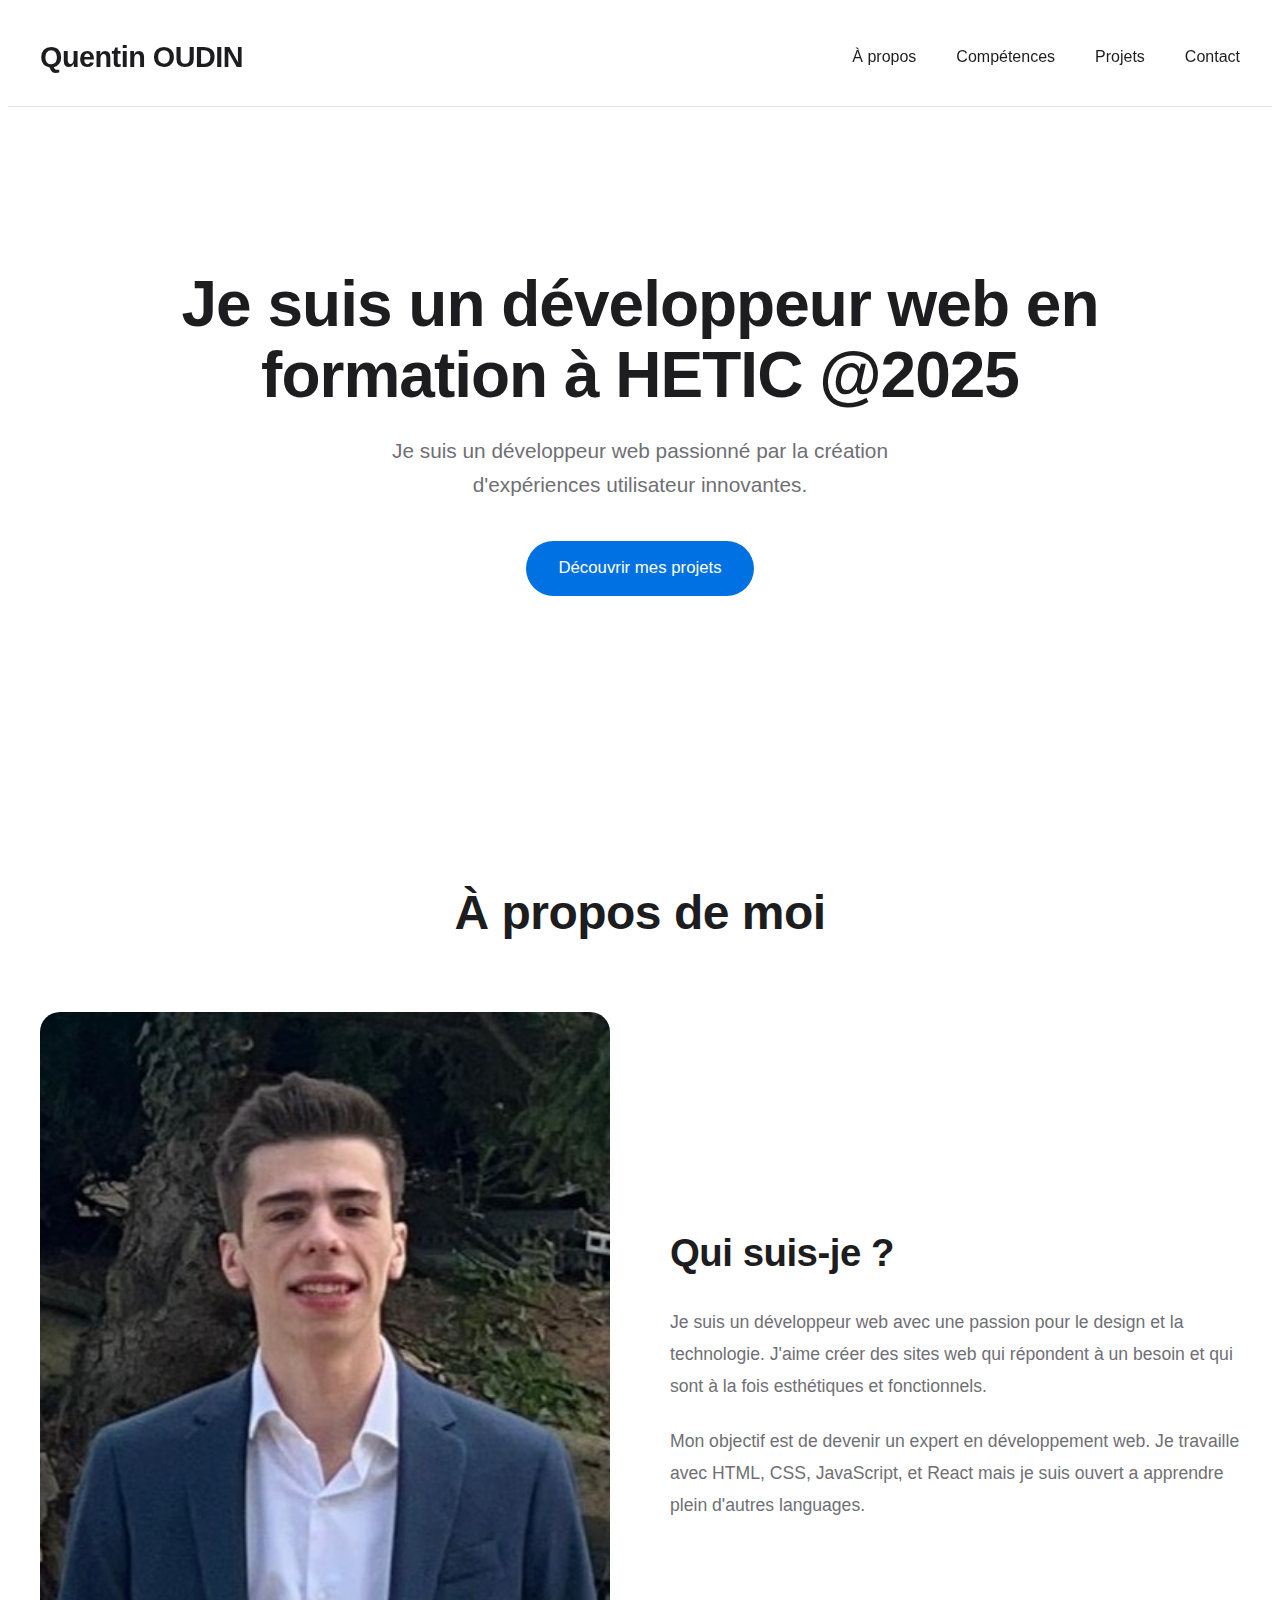
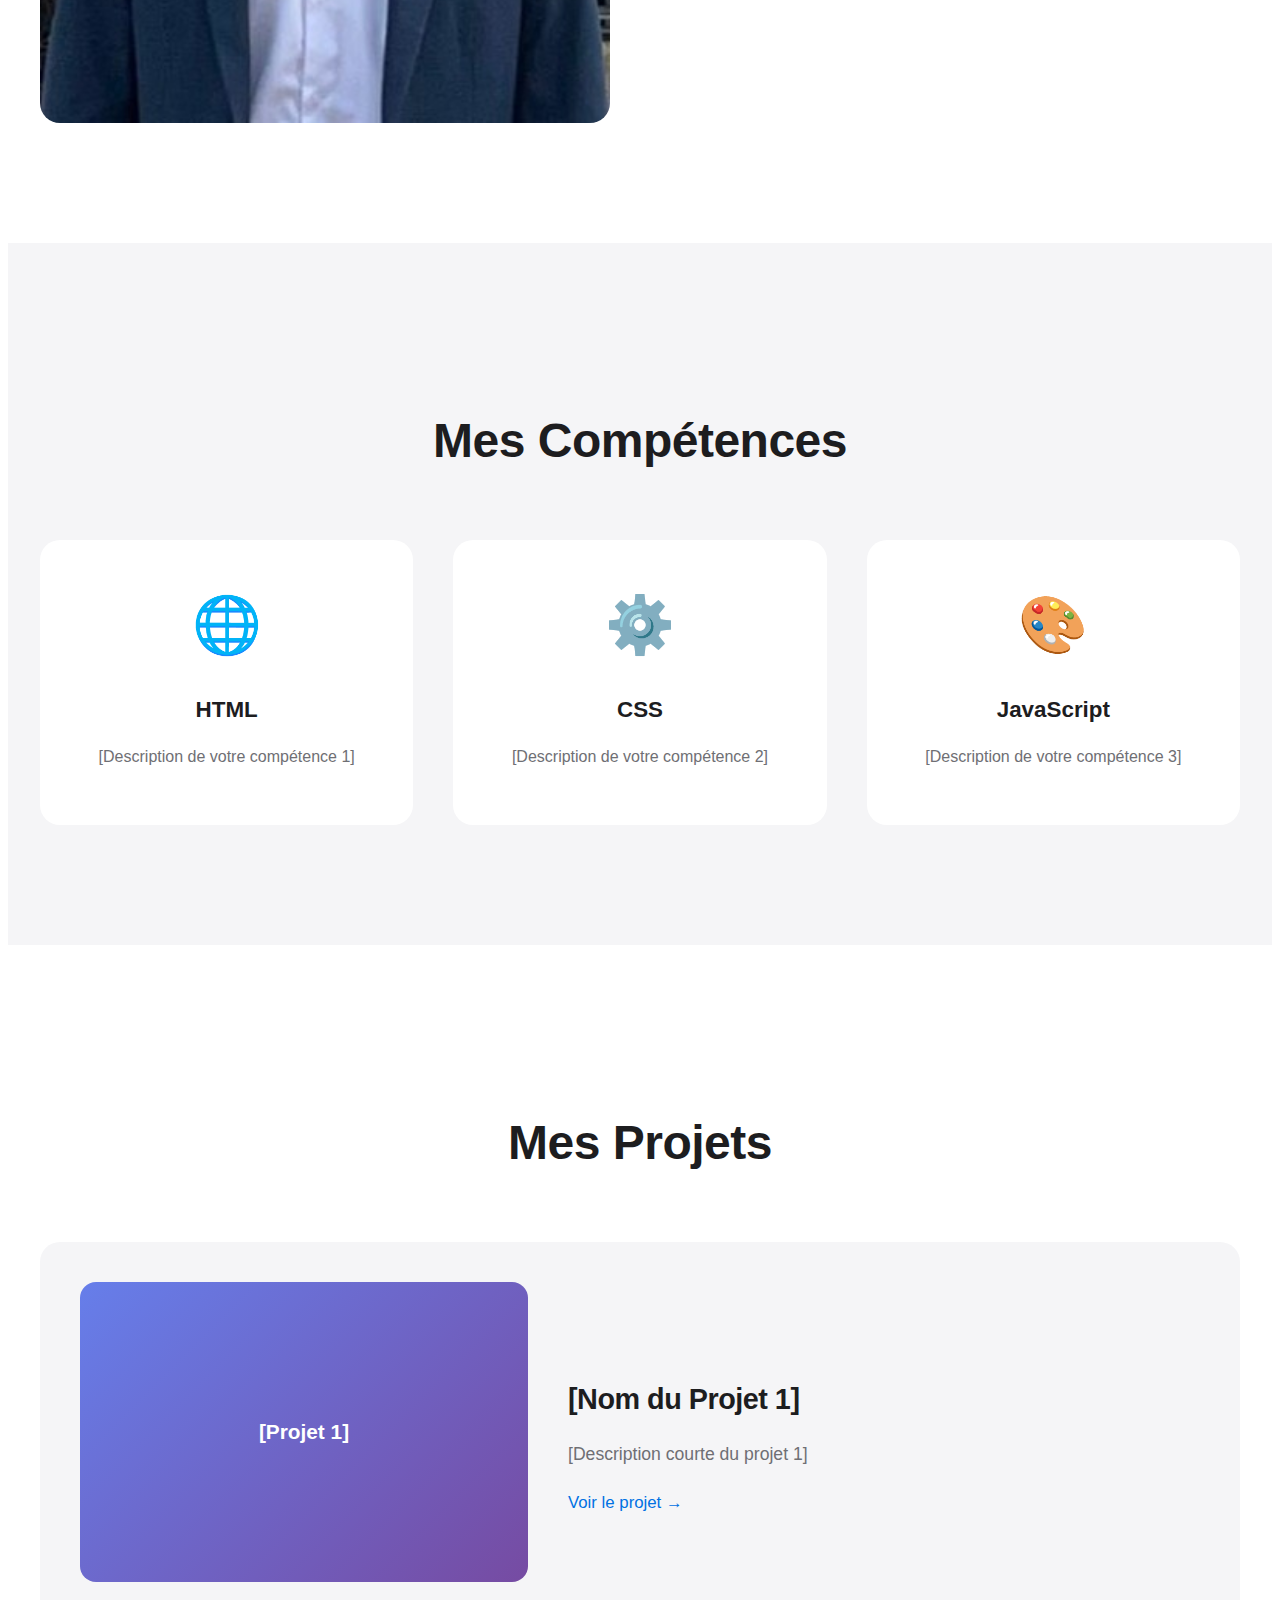
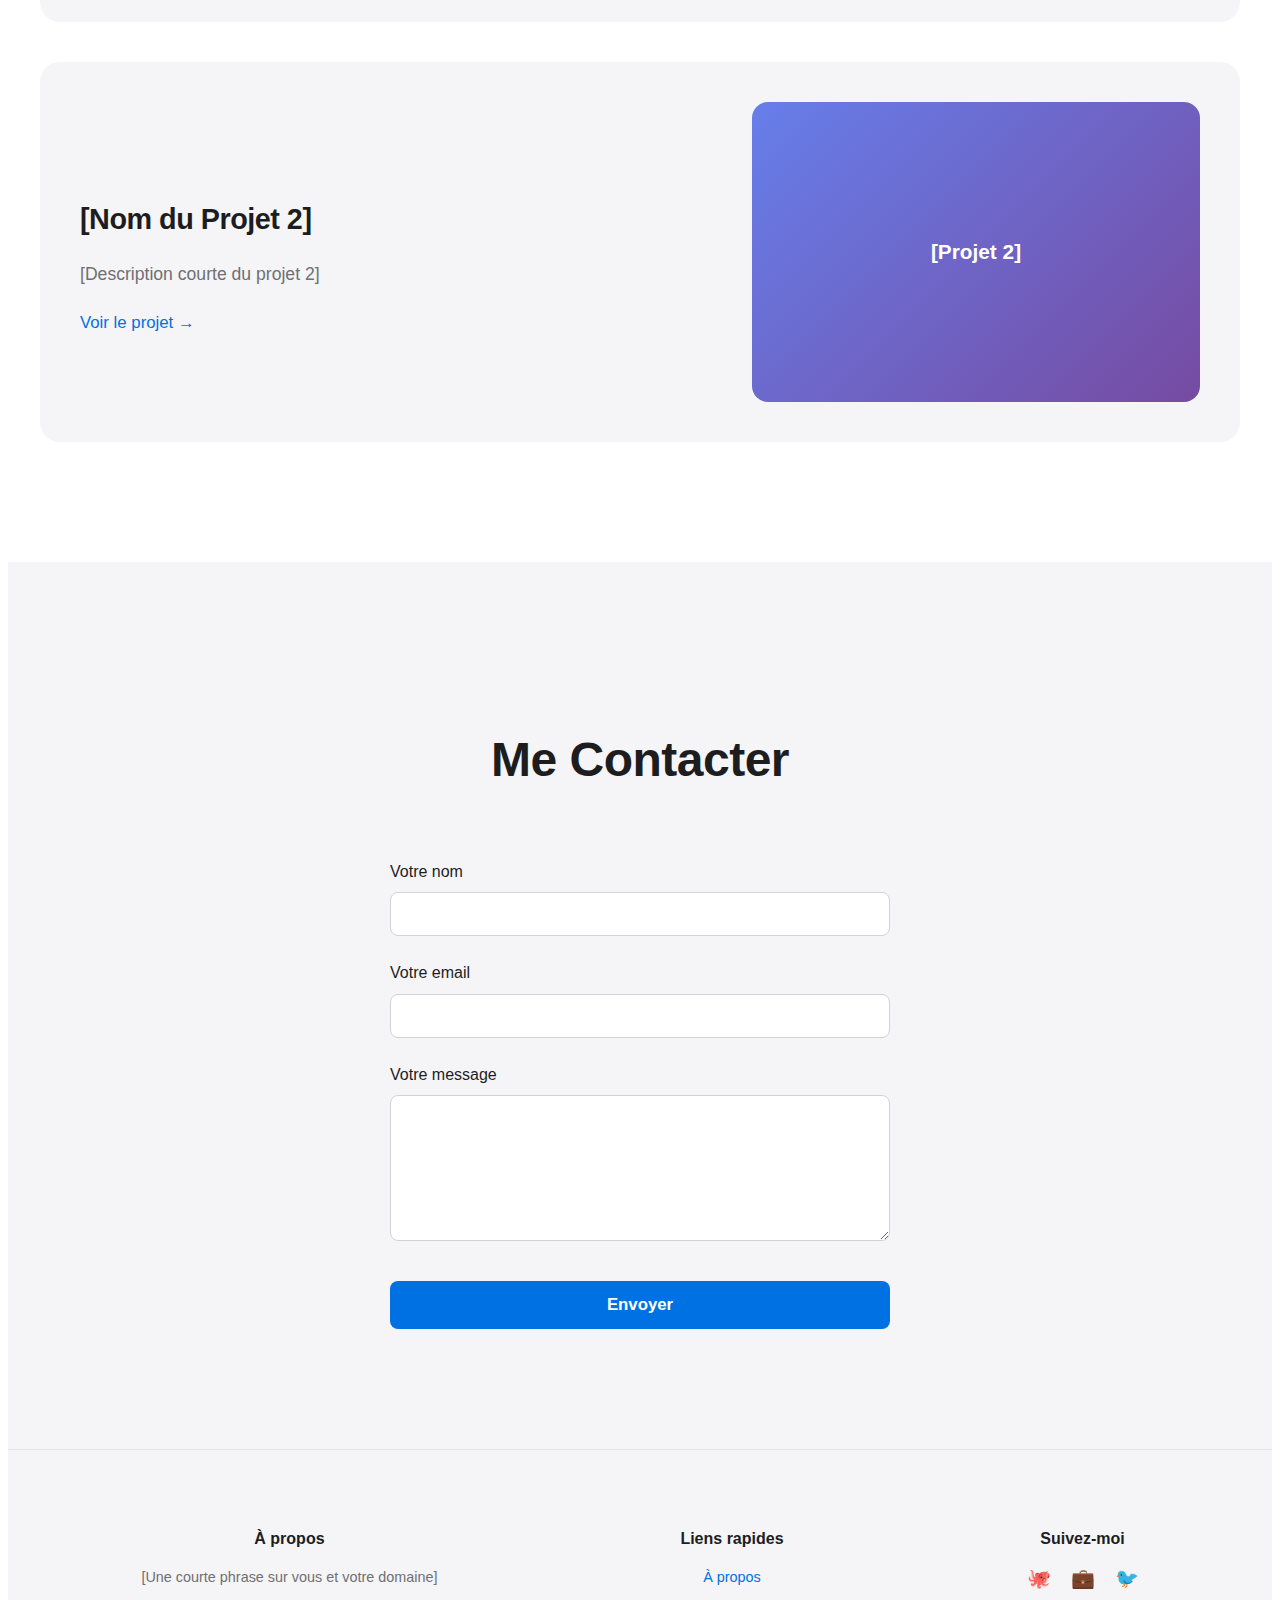
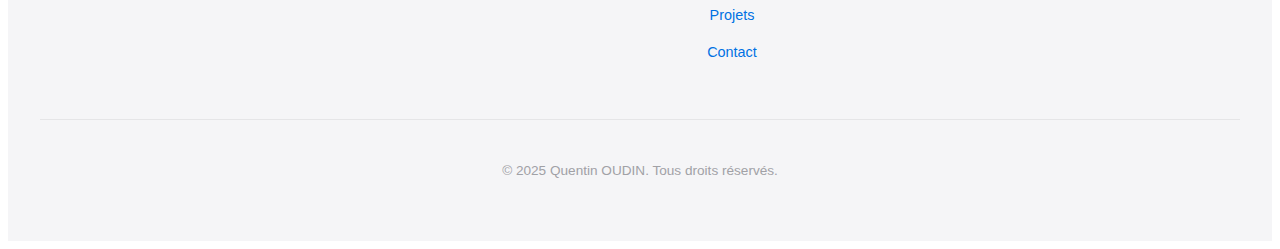
<file: index.html>
<!DOCTYPE html>
<html lang="fr">
<head>
    <meta charset="UTF-8">
    <meta name="viewport" content="width=device-width, initial-scale=1.0">
    <title>Mon Portfolio</title>
    <link rel="stylesheet" href="style.css">
  </head>
<body>

    <!-- ===== HEADER / NAVIGATION ===== -->
    <header>
        <div class="container">
            <nav>
                <div class="logo">
                    
                    Quentin OUDIN
                </div>
                <ul class="nav-links">
                    <li><a href="#about">À propos</a></li>
                    <li><a href="#skills">Compétences</a></li>
                    <li><a href="#projects">Projets</a></li>
                    <li><a href="#contact">Contact</a></li>
                </ul>
            </nav>
        </div>
    </header>

    <!-- ===== HERO SECTION ===== -->
    <section class="hero">
        <div class="container">
            <h1>
                
                Je suis un développeur web en formation à HETIC @2025 
            </h1>
            <p>
                
                Je suis un développeur web passionné par la création d'expériences utilisateur innovantes.
            </p>
            <a href="#projects" class="cta-button">Découvrir mes projets</a>
        </div>
    </section>

    <!-- ===== ABOUT SECTION ===== -->
    <section class="about" id="about">
        <div class="container">
            <h2 class="section-title">À propos de moi</h2>
            
            <div class="about-content">
                <div class="about-image">
                    <img src="image/pp.jpg" alt="Photo de profil">
                </div>

                <div class="about-text">
                    <h2>
                        
                        Qui suis-je ?
                    </h2>
                    <p>
                        <!-- TODO MARDI HTML : Écrivez un paragraphe sur vous -->
                        Je suis un développeur web avec une passion pour le design et la technologie. J'aime créer des sites web qui répondent à un besoin et qui sont à la fois esthétiques et fonctionnels.
                    </p>
                    <p>
                        <!-- TODO MARDI HTML : Écrivez un deuxième paragraphe sur vous -->
                        Mon objectif est de devenir un expert en développement web. Je travaille avec HTML, CSS, JavaScript, et React mais je suis ouvert a apprendre plein d'autres languages.
                    </p>
                </div>
            </div>
        </div>
    </section>

    <!-- ===== SKILLS SECTION ===== -->
    <section class="skills" id="skills">
        <div class="container">
            <h2 class="section-title">Mes Compétences</h2>
            
            <div class="skills-grid">
                <div class="skill-card">
                    <div class="skill-icon">🌐</div>
                    <h3>HTML</h3>
                    <p>[Description de votre compétence 1]</p>
                </div>

                <div class="skill-card">
                    <div class="skill-icon">⚙️</div>
                    <h3>CSS</h3>
                    <p>[Description de votre compétence 2]</p>
                </div>

                <div class="skill-card">
                    <div class="skill-icon">🎨</div>
                    <h3>JavaScript</h3>
                    <p>[Description de votre compétence 3]</p>
                </div>
            </div>
        </div>
    </section>

    <!-- ===== PROJECTS SECTION ===== -->
    <section class="projects" id="projects">
        <div class="container">
            <h2 class="section-title">Mes Projets</h2>
            
            <div class="projects-grid">
                <div class="project-card">
                    <div class="project-image">[Projet 1]</div>
                    <div class="project-content">
                        <h3>[Nom du Projet 1]</h3>
                        <p>[Description courte du projet 1]</p>
                        <a href="#" class="project-link">Voir le projet →</a>
                    </div>
                </div>

                <div class="project-card">
                    <div class="project-image">[Projet 2]</div>
                    <div class="project-content">
                        <h3>[Nom du Projet 2]</h3>
                        <p>[Description courte du projet 2]</p>
                        <a href="#" class="project-link">Voir le projet →</a>
                    </div>
                </div>
            </div>
        </div>
    </section>

    <!-- ===== CONTACT SECTION / FORM ===== -->
    <section class="contact" id="contact">
        <div class="container">
            <h2>Me Contacter</h2>
            
            <form class="contact-form">
                <div class="form-group">
                    <label for="name">Votre nom</label>
                    <input type="text" id="name" name="name">
                </div>

                <div class="form-group">
                    <label for="email">Votre email</label>
                    <input type="email" id="email" name="email">
                </div>

                <div class="form-group">
                    <label for="message">Votre message</label>
                    <textarea id="message" name="message"></textarea>
                </div>

                <button type="submit" class="submit-button">Envoyer</button>
            </form>
        </div>
    </section>

    <!-- ===== FOOTER ===== -->
    <footer>
        <div class="container">
            <div class="footer-content">
                <div class="footer-section">
                    <h3>À propos</h3>
                    <p>[Une courte phrase sur vous et votre domaine]</p>
                </div>

                <div class="footer-section">
                    <h3>Liens rapides</h3>
                    <p><a href="#about" style="color: #0071e3; text-decoration: none;">À propos</a></p>
                    <p><a href="#projects" style="color: #0071e3; text-decoration: none;">Projets</a></p>
                    <p><a href="#contact" style="color: #0071e3; text-decoration: none;">Contact</a></p>
                </div>

                <div class="footer-section">
                    <h3>Suivez-moi</h3>
                    <div class="social-links">
                        <a href="#">🐙</a>
                        <a href="#">💼</a>
                        <a href="#">🐦</a>
                    </div>
                </div>
            </div>

            <div class="footer-bottom">
                © 2025 Quentin OUDIN. Tous droits réservés.
            </div>
        </div>
    </footer>

</body>
</html>
</file>
<file: style.css>
<style>
        /* ===== RÉINITIALISATION (Reset) ===== */
        * {
            margin: 0;
            padding: 0;
            box-sizing: border-box;
        }

        /* ===== STYLES GLOBAUX (Design Apple) ===== */
        body {
            font-family: -apple-system, BlinkMacSystemFont, 'Segoe UI', Helvetica, Arial, sans-serif;
            color: #1d1d1f;
            background-color: #ffffff;
            line-height: 1.6;
        }

        .container {
            max-width: 1200px;
            margin: 0 auto;
            padding: 0 20px;
        }

        /* ===== HEADER / NAVIGATION ===== */
        header {
            background-color: #ffffff;
            border-bottom: 1px solid #e5e5e7;
            padding: 20px 0;
            position: sticky;
            top: 0;
            z-index: 100;
            backdrop-filter: blur(20px);
            background-color: rgba(255, 255, 255, 0.8);
        }

        nav {
            display: flex;
            justify-content: space-between;
            align-items: center;
            /* TODO MARDI CSS : Vérifier que c'est du flexbox correct */
        }

        .logo {
            font-size: 1.8rem;
            font-weight: 600;
            letter-spacing: -0.5px;
        }

        .nav-links {
            display: flex;
            list-style: none;
            gap: 40px;
            /* TODO MARDI CSS : Vérifier que c'est du flexbox avec gap */
        }

        .nav-links a {
            color: #1d1d1f;
            text-decoration: none;
            font-weight: 500;
            font-size: 1rem;
            transition: opacity 0.3s;
        }

        .nav-links a:hover {
            /* TODO MARDI CSS : Ajouter opacity: 0.6; */
        }

        /* ===== HERO SECTION ===== */
        .hero {
            background-color: #ffffff;
            color: #1d1d1f;
            padding: 120px 0;
            text-align: center;
            display: flex;
            flex-direction: column;
            justify-content: center;
            align-items: center;
        }

        .hero h1 {
            font-size: 4rem;
            font-weight: 700;
            margin-bottom: 24px;
            letter-spacing: -1px;
            line-height: 1.1;
        }

        .hero p {
            font-size: 1.3rem;
            color: #6f6f74;
            margin-bottom: 40px;
            max-width: 600px;
            margin-left: auto;
            margin-right: auto;
            line-height: 1.6;
            font-weight: 400;
        }

        .cta-button {
            display: inline-block;
            background-color: #0071e3;
            color: white;
            padding: 14px 32px;
            border-radius: 980px;
            text-decoration: none;
            font-weight: 500;
            transition: all 0.3s;
            font-size: 1.05rem;
        }

        .cta-button:hover {
            /* TODO MARDI CSS : Ajouter background-color: #0a84ff; */
        }

        /* ===== ABOUT SECTION ===== */
        .about {
            background-color: #ffffff;
            padding: 120px 0;
        }

        .section-title {
            font-size: 3rem;
            font-weight: 700;
            margin-bottom: 60px;
            text-align: center;
            letter-spacing: -0.5px;
        }

        .about-content {
            display: flex;
            gap: 60px;
            align-items: center;
            /* TODO MARDI CSS : Vérifier que c'est du flexbox avec gap */
        }

        .about-image {
            flex: 1;
            /* TODO MARDI CSS : Ajouter min-height: 400px; */
        }

        .about-image img {
            width: 100%;
            border-radius: 20px;
            display: block;
        }

        .about-text {
            flex: 1;
        }

        .about-text h2 {
            font-size: 2.4rem;
            font-weight: 700;
            color: #1d1d1f;
            margin-bottom: 24px;
            letter-spacing: -0.5px;
        }

        .about-text p {
            font-size: 1.1rem;
            color: #6f6f74;
            margin-bottom: 24px;
            line-height: 1.8;
            font-weight: 400;
        }

        /* ===== SKILLS SECTION ===== */
        .skills {
            background-color: #f5f5f7;
            padding: 120px 0;
        }

        .skills-grid {
            display: flex;
            gap: 40px;
            margin-top: 60px;
            justify-content: space-around;
            flex-wrap: wrap;
            /* TODO MARDI CSS : Vérifier que c'est du flexbox avec gap */
        }

        .skill-card {
            background: white;
            padding: 40px;
            border-radius: 20px;
            text-align: center;
            flex: 1;
            min-width: 250px;
            transition: all 0.3s;
        }

        .skill-card:hover {
            /* TODO MARDI CSS : Ajouter transform: translateY(-8px); */
        }

        .skill-icon {
            font-size: 3.5rem;
            margin-bottom: 20px;
        }

        .skill-card h3 {
            font-size: 1.4rem;
            font-weight: 600;
            color: #1d1d1f;
            margin-bottom: 12px;
        }

        .skill-card p {
            color: #6f6f74;
            font-size: 1rem;
            font-weight: 400;
            line-height: 1.6;
        }

        /* ===== PROJECTS SECTION ===== */
        .projects {
            background-color: #ffffff;
            padding: 120px 0;
        }

        .projects-grid {
            display: flex;
            gap: 40px;
            margin-top: 60px;
            flex-direction: column;
            /* TODO MARDI CSS : Vérifier la structure (colonnes empilées) */
        }

        .project-card {
            display: flex;
            gap: 40px;
            align-items: center;
            padding: 40px;
            background: #f5f5f7;
            border-radius: 20px;
            transition: all 0.3s;
        }

        .project-card:hover {
            /* TODO MARDI CSS : Ajouter transform: translateY(-4px); */
        }

        .project-card:nth-child(2) {
            flex-direction: row-reverse;
        }

        .project-image {
            width: 40%;
            min-height: 300px;
            background: linear-gradient(135deg, #667eea 0%, #764ba2 100%);
            border-radius: 16px;
            display: flex;
            align-items: center;
            justify-content: center;
            color: white;
            font-size: 1.3rem;
            font-weight: 600;
        }

        .project-content {
            flex: 1;
        }

        .project-content h3 {
            font-size: 1.8rem;
            font-weight: 700;
            color: #1d1d1f;
            margin-bottom: 16px;
            letter-spacing: -0.5px;
        }

        .project-content p {
            color: #6f6f74;
            margin-bottom: 20px;
            font-size: 1.1rem;
            line-height: 1.7;
        }

        .project-link {
            display: inline-block;
            color: #0071e3;
            text-decoration: none;
            font-weight: 500;
            transition: color 0.3s;
            font-size: 1.05rem;
        }

        .project-link:hover {
            /* TODO MARDI CSS : Ajouter color: #0a84ff; */
        }

        /* ===== CONTACT SECTION / FORM ===== */
        .contact {
            background-color: #f5f5f7;
            padding: 120px 0;
        }

        .contact h2 {
            text-align: center;
            font-size: 3rem;
            font-weight: 700;
            margin-bottom: 60px;
            letter-spacing: -0.5px;
        }

        .contact-form {
            max-width: 500px;
            margin: 0 auto;
            display: flex;
            flex-direction: column;
            gap: 24px;
            /* TODO MARDI CSS : Vérifier que c'est du flexbox column */
        }

        .form-group {
            display: flex;
            flex-direction: column;
            gap: 8px;
        }

        .form-group label {
            font-weight: 500;
            font-size: 1rem;
            color: #1d1d1f;
        }

        .form-group input,
        .form-group textarea {
            padding: 12px 16px;
            border: 1px solid #d2d2d7;
            border-radius: 8px;
            font-family: inherit;
            font-size: 1rem;
            transition: all 0.3s;
        }

        .form-group input:focus,
        .form-group textarea:focus {
            /* TODO MARDI CSS : Ajouter outline: none; border-color: #0071e3; */
        }

        .form-group textarea {
            resize: vertical;
            min-height: 120px;
        }

        .submit-button {
            background-color: #0071e3;
            color: white;
            padding: 14px;
            border: none;
            border-radius: 8px;
            font-weight: 600;
            font-size: 1.05rem;
            cursor: pointer;
            transition: all 0.3s;
            margin-top: 16px;
        }

        .submit-button:hover {
            /* TODO MARDI CSS : Ajouter background-color: #0a84ff; */
        }

        /* ===== FOOTER ===== */
        footer {
            background-color: #f5f5f7;
            color: #6f6f74;
            padding: 60px 0;
            text-align: center;
            border-top: 1px solid #e5e5e7;
        }

        .footer-content {
            display: flex;
            justify-content: space-around;
            align-items: flex-start;
            flex-wrap: wrap;
            gap: 40px;
            margin-bottom: 40px;
        }

        .footer-section h3 {
            font-size: 1rem;
            font-weight: 600;
            color: #1d1d1f;
            margin-bottom: 12px;
        }

        .footer-section p {
            font-size: 0.9rem;
            line-height: 1.6;
        }

        .social-links {
            display: flex;
            gap: 20px;
            justify-content: center;
        }

        .social-links a {
            color: #6f6f74;
            text-decoration: none;
            font-size: 1.2rem;
            transition: color 0.3s;
        }

        .social-links a:hover {
            /* TODO MARDI CSS : Ajouter color: #1d1d1f; */
        }

        .footer-bottom {
            font-size: 0.85rem;
            color: #a1a1a6;
            padding-top: 40px;
            border-top: 1px solid #e5e5e7;
        }

        /* ===== MEDIA QUERIES (RESPONSIVE) ===== */

        /* Tablette (768px et moins) */
        @media (max-width: 768px) {
            /* TODO MARDI CSS : Navigation - passer à flex-direction: column; gap: 20px; */
            .nav-links {
                /* TODO MARDI CSS : Ajouter flex-direction: column; gap: 20px; */
            }

            /* TODO MARDI CSS : Hero - réduire h1 à 2.5rem */
            .hero h1 {
                /* TODO MARDI CSS : Ajouter font-size: 2.5rem; padding: 40px 0; */
            }

            /* TODO MARDI CSS : About - passer en colonne */
            .about-content {
                /* TODO MARDI CSS : Ajouter flex-direction: column; gap: 40px; */
            }

            /* TODO MARDI CSS : Projects - adapter pour mobile */
            .project-card {
                /* TODO MARDI CSS : Ajouter flex-direction: column !important; gap: 20px; */
            }

            .project-image {
                width: 100%;
            }

            /* TODO MARDI CSS : Section padding réduit */
            .about, .skills, .projects, .contact {
                /* TODO MARDI CSS : Ajouter padding: 80px 0; */
            }
        }

     /* ===== MEDIA QUERIES (RESPONSIVE) ===== */

/* Tablette (768px et moins) */
@media (max-width: 768px) {
    .nav-links {
        flex-direction: column;
        gap: 20px;
    }

    .hero h1 {
        font-size: 2.5rem;
    }

    .hero p {
        font-size: 1.1rem;
    }

    .about-content {
        flex-direction: column;
        gap: 40px;
    }

    .project-card {
        flex-direction: column !important;
        gap: 20px;
    }

    .project-image {
        width: 100%;
    }

    .about, .skills, .projects, .contact {
        padding: 80px 0;
    }
}

/* Mobile (480px et moins) */
@media (max-width: 480px) {
    .hero h1 {
        font-size: 1.8rem;
    }

    .hero p {
        font-size: 1rem;
    }

    .section-title {
        font-size: 2rem;
    }

    .about-text h2 {
        font-size: 1.8rem;
    }

    .about-text p {
        font-size: 1rem;
    }

    .skill-card h3 {
        font-size: 1.2rem;
    }

    .skill-card p {
        font-size: 0.9rem;
    }

    .skills-grid {
        flex-direction: column;
        gap: 20px;
    }

    .skill-card {
        min-width: 100%;
    }

    .project-content h3 {
        font-size: 1.4rem;
    }

    .project-content p {
        font-size: 1rem;
    }

    .about, .skills, .projects, .contact {
        padding: 60px 0;
    }

    .contact-form {
        max-width: 100%;
    }
}
    </style>
</file>
